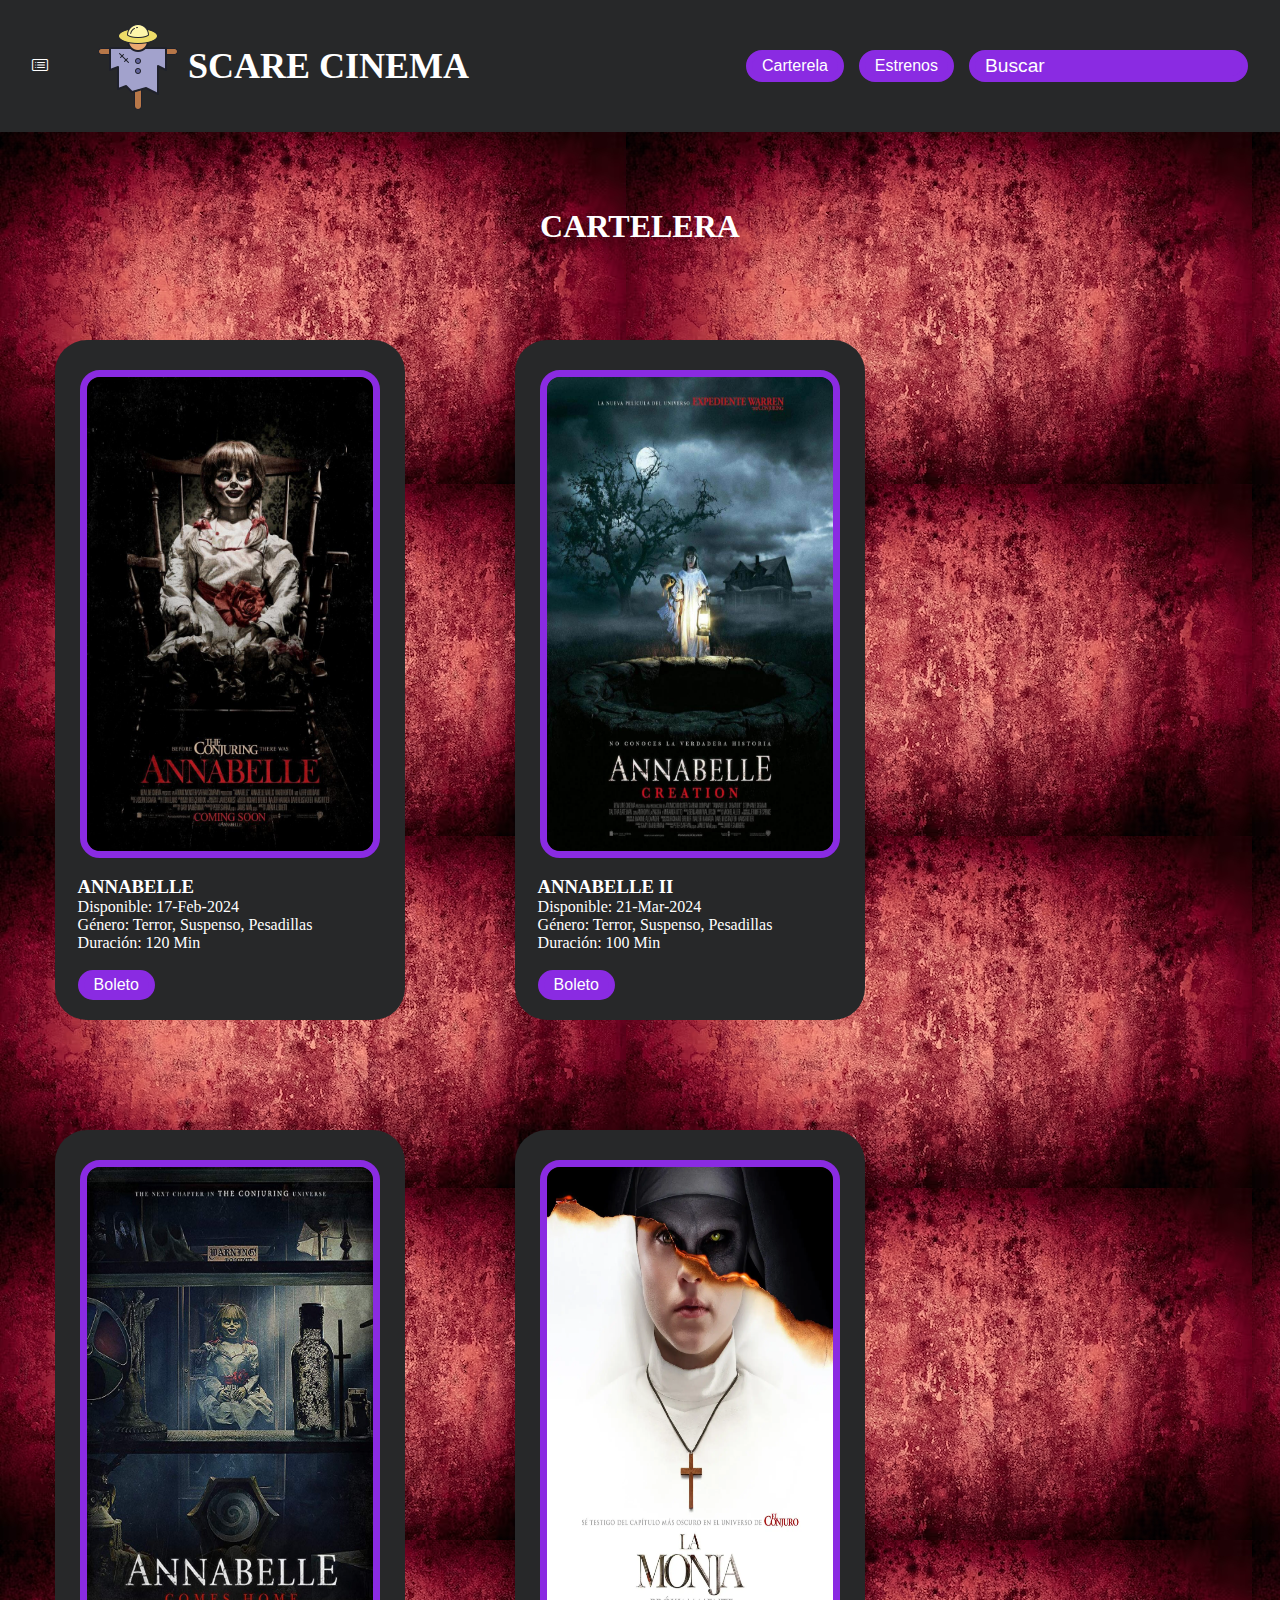
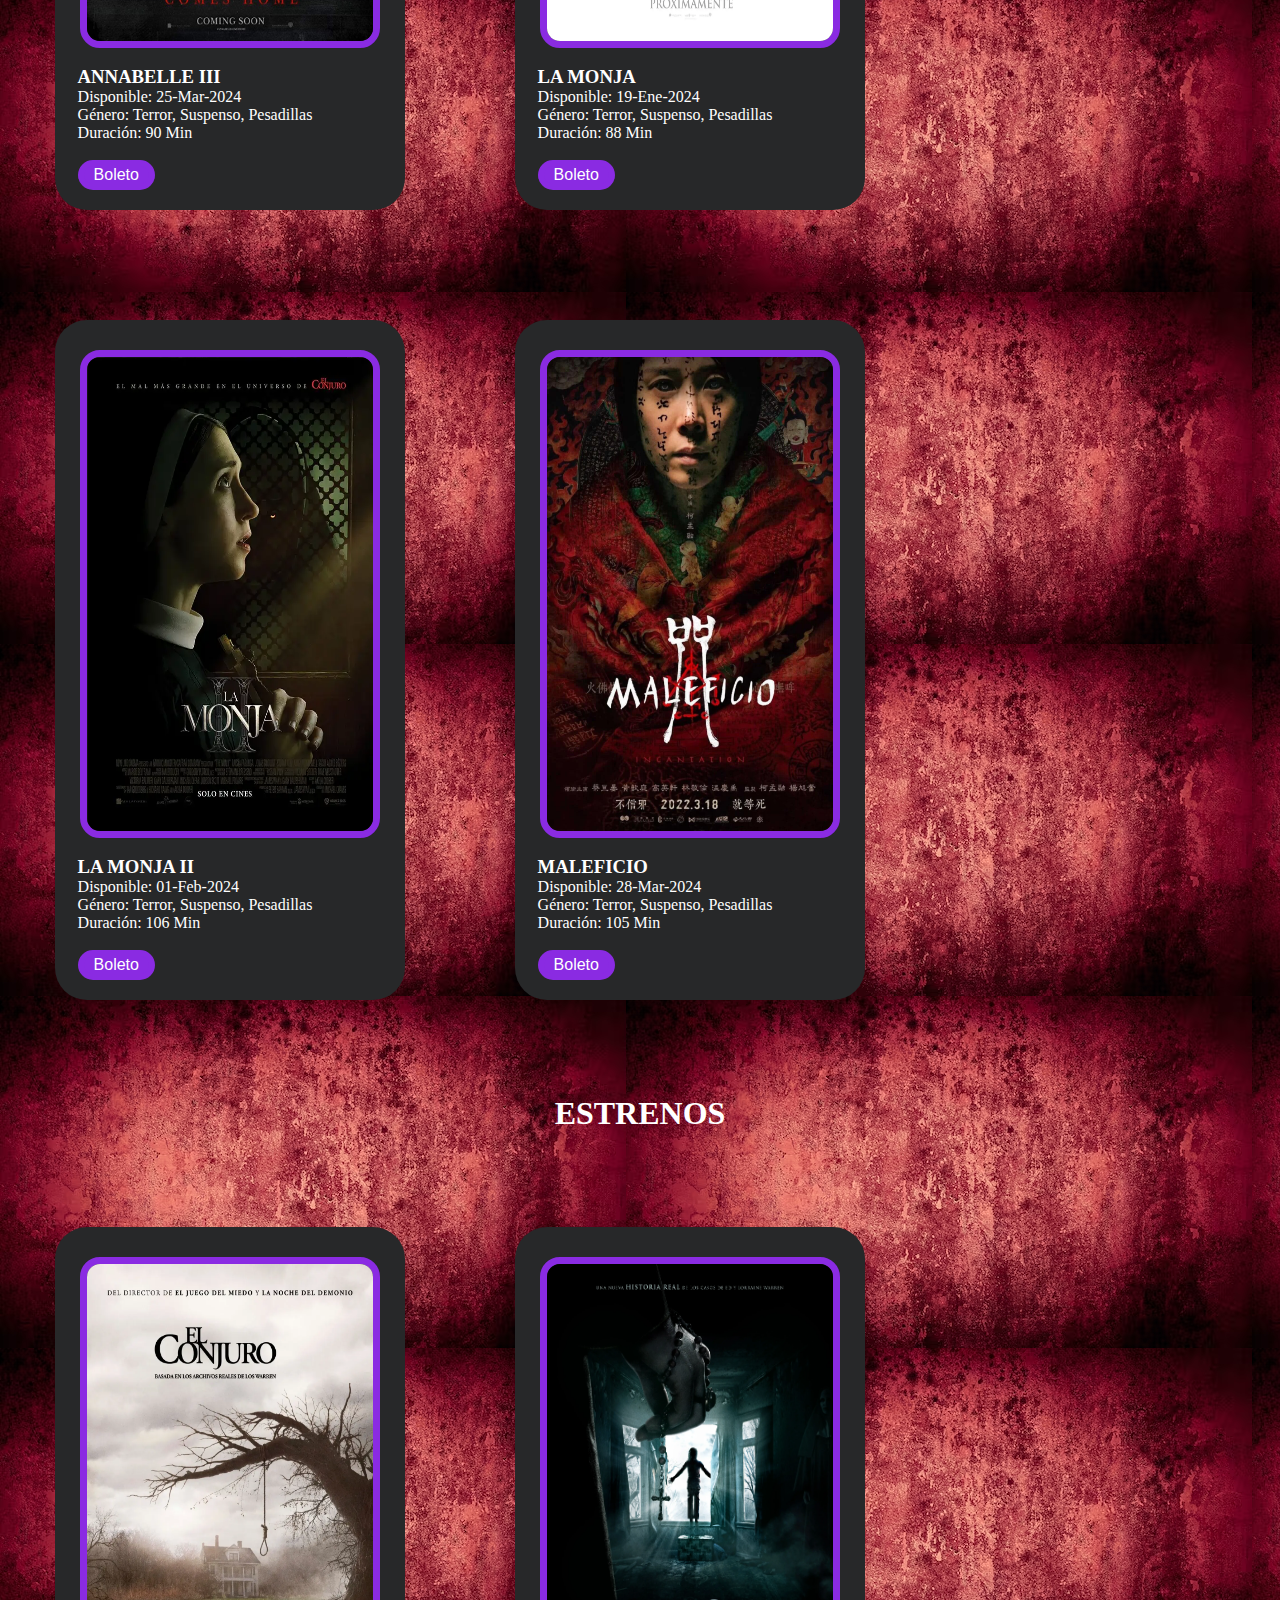
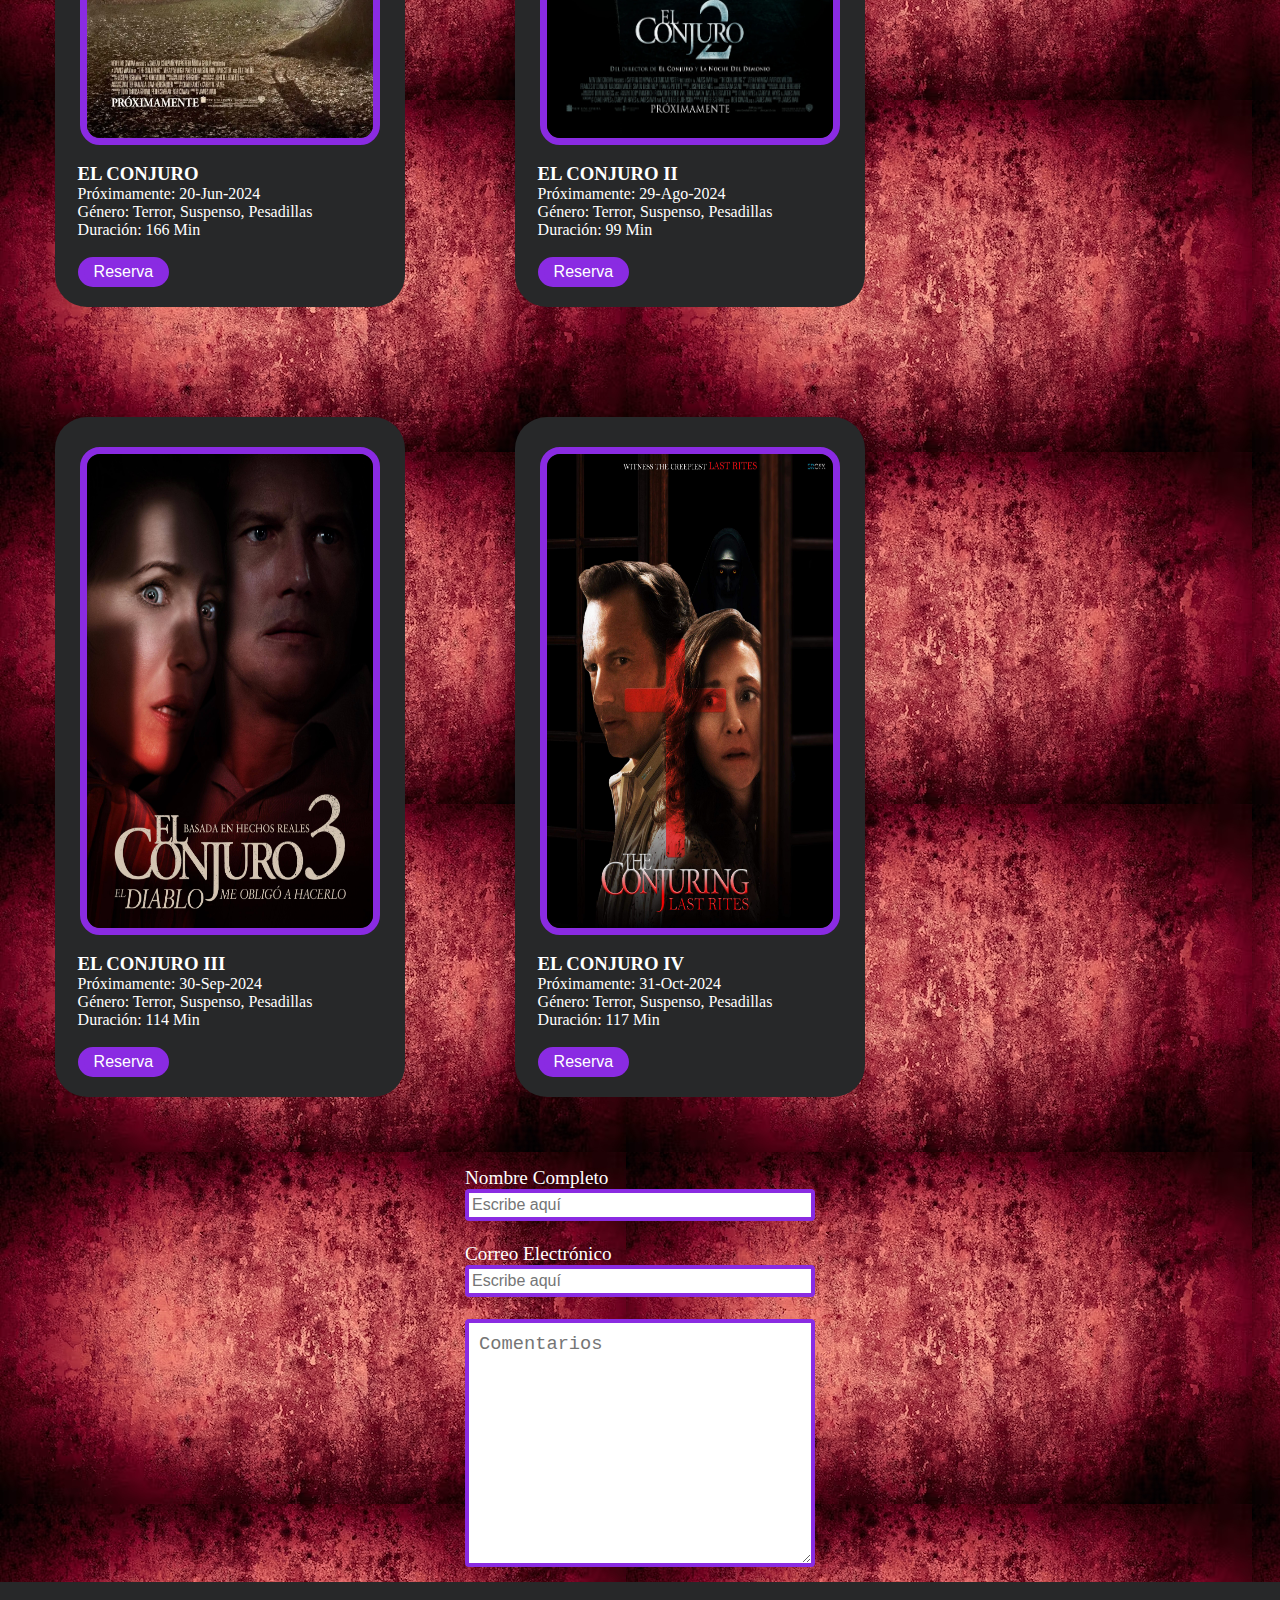
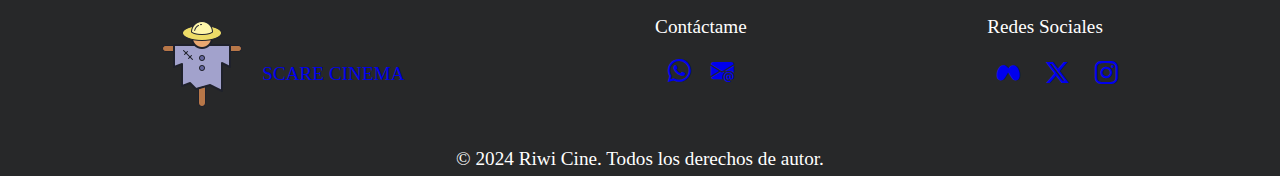
<file: index.html>
<!DOCTYPE html>
<html lang="es">
<head>
    <meta charset="UTF-8">
    <meta name="viewport" content="width=device-width, initial-scale=1.0">
    <meta name="description"content="" />
    <meta name="keywords"content="">
    <meta name="sitedomain" content="https://example.com/" />
    <meta name="organization" content="" />
    <meta name="author" content="" />
    <meta name="designer" content="" />
    <meta name="copyright" content="© 2024 Riwi SCARE CINEMA. Todos los derechos reservados" >
    <meta name="robots" content="index,follow" />
    <meta name="googlebot" content="index,follow" />
    <meta name="revisit-after" content="15days" />
    <link rel="stylesheet" href="./src/css/style.css">
    <link rel="stylesheet" href="https://cdn.jsdelivr.net/npm/bootstrap-icons@1.11.3/font/bootstrap-icons.min.css">
    <link rel="shortcut icon" href="./public/img/favicon.ico" type="image/x-icon">
    <title>SCARE CINEMA</title>
</head>
<body>
    <header>
        <nav class="navegacion">  
            <div class="logo">
                <i class="bi bi-card-list"></i>
                <div class="titulo-img">
                    <img src="./public/img/barraNav.webp" alt="Es un logo de un espantapajaros">
                    <h1>SCARE CINEMA</h1>
                </div>
            </div>
            <div class="anclas">
                <button>
                    <a href="#cartelera">Carterela</a>
                </button>
                <button>
                    <a href="#estrenos">Estrenos</a>
                </button>
                <input class="input-quemado" type="text" placeholder="Buscar">
            </div>
        </nav>    
    </header>
    <main>
        <section class="fondo">
                <article id="cartelera">
                    <br>
                    <br>
                    <h2>CARTELERA</h2>
                    <div class="organizacion">
                        <figure class="config-img">
                            <img src="./public/img/Annabelle.webp" alt="Imagen de annabelle"> 
                            <br>
                            <div class="descripcion">
                            <h3>ANNABELLE</h3>
                            <p>Disponible: 17-Feb-2024</p>
                            <p>Género: Terror, Suspenso, Pesadillas</p>
                            <p>Duración: 120 Min</p>
                            <br>
                            <button>
                                <a href="https://sucursalpersonas.transaccionesbancolombia.com/mua/USER?scis=KCZ8YmSsVfD1VEuKJYqaHzT9nbLBG2rJ0xJ68xrQrT0%3D#no-back-button">Boleto</a>
                            </button>
                            </div>
                        </figure>
                        <figure class="config-img">
                            <img src="./public/img/Annabelle_2.webp" alt="Imagen de annabelle 2">
                            <br>
                            <div class="descripcion">
                            <h3>ANNABELLE II</h3>
                            <p>Disponible: 21-Mar-2024</p>
                            <p>Género: Terror, Suspenso, Pesadillas</p>
                            <p>Duración: 100 Min</p>
                            <br>
                            <button>
                                <a href="https://sucursalpersonas.transaccionesbancolombia.com/mua/USER?scis=KCZ8YmSsVfD1VEuKJYqaHzT9nbLBG2rJ0xJ68xrQrT0%3D#no-back-button">Boleto</a>
                            </button>
                            </div>
                        </figure>
                        <figure class="config-img">
                            <img src="./public/img/Annabelle_3.webp" alt="Imagen de annabelle 3">
                            <br>
                            <div class="descripcion">
                            <h3>ANNABELLE III</h3>
                            <p>Disponible: 25-Mar-2024</p>
                            <p>Género: Terror, Suspenso, Pesadillas</p>
                            <p>Duración: 90 Min</p>
                            <br>
                            <button>
                                <a href="https://sucursalpersonas.transaccionesbancolombia.com/mua/USER?scis=KCZ8YmSsVfD1VEuKJYqaHzT9nbLBG2rJ0xJ68xrQrT0%3D#no-back-button">Boleto</a>
                            </button>
                            </div>
                        </figure>
                        <figure class="config-img">
                            <img src="./public/img/LaMonja.webp" alt="Imagen de la monja">
                            <br>
                            <div class="descripcion">
                            <h3>LA MONJA</h3>
                            <p>Disponible: 19-Ene-2024</p>
                            <p>Género: Terror, Suspenso, Pesadillas</p>
                            <p>Duración: 88 Min</p>
                            <br>
                            <button>
                                <a href="https://sucursalpersonas.transaccionesbancolombia.com/mua/USER?scis=KCZ8YmSsVfD1VEuKJYqaHzT9nbLBG2rJ0xJ68xrQrT0%3D#no-back-button">Boleto</a>
                            </button>
                            </div>
                        </figure>
                        <figure class="config-img">
                            <img src="./public/img/LaMonja_2.webp" alt="Imagen de la monja 2">
                            <br>
                            <div class="descripcion">
                            <h3>LA MONJA II</h3>
                            <p>Disponible: 01-Feb-2024</p>
                            <p>Género: Terror, Suspenso, Pesadillas</p>
                            <p>Duración: 106 Min</p>
                            <br>
                            <button>
                                <a href="https://sucursalpersonas.transaccionesbancolombia.com/mua/USER?scis=KCZ8YmSsVfD1VEuKJYqaHzT9nbLBG2rJ0xJ68xrQrT0%3D#no-back-button">Boleto</a>
                            </button>
                            </div>
                        </figure>
                        <figure class="config-img">
                            <img src="./public/img/Maleficio.webp" alt="Imagen de maleficio">
                            <br>
                            <div class="descripcion">
                            <h3>MALEFICIO</h3>
                            <p>Disponible: 28-Mar-2024</p>
                            <p>Género: Terror, Suspenso, Pesadillas</p>
                            <p>Duración: 105 Min</p>
                            <br>
                            <button>
                                <a href="https://sucursalpersonas.transaccionesbancolombia.com/mua/USER?scis=KCZ8YmSsVfD1VEuKJYqaHzT9nbLBG2rJ0xJ68xrQrT0%3D#no-back-button">Boleto</a>
                            </button>
                            </div>
                        </figure>
                    </div>
                </article>
                <article id="estrenos">
                    <h2>ESTRENOS</h2>
                    <div class="organizacion">
                        <figure class="config-img">
                            <img src="./public/img/ElConjuro.webp" alt="Imagen del conjuro">
                            <br>
                            <div class="descripcion">
                            <h3>EL CONJURO</h3>
                            <p>Próximamente: 20-Jun-2024</p>
                            <p>Género: Terror, Suspenso, Pesadillas</p>
                            <p>Duración: 166 Min</p>
                            <br>
                            <button>
                                <a href="https://www.paypal.com/co/home">Reserva</a>
                            </button>
                            </div>
                        </figure>
                        <figure class="config-img">
                            <img src="./public/img/ElConjuro_2.webp" alt="Imagen del conjuro 2">
                            <br>
                            <div class="descripcion">
                            <h3>EL CONJURO II</h3>
                            <p>Próximamente: 29-Ago-2024</p>
                            <p>Género: Terror, Suspenso, Pesadillas</p>
                            <p>Duración: 99 Min</p>
                            <br>
                            <button>
                                <a href="https://www.paypal.com/co/home">Reserva</a>
                            </button>
                            </div>
                        </figure>
                        <figure class="config-img">
                            <img src="./public/img/ElConjuro_3.webp" alt="Imagen del conjuro 3">
                            <br>
                            <div class="descripcion">
                            <h3>EL CONJURO III</h3>
                            <p>Próximamente: 30-Sep-2024</p>
                            <p>Género: Terror, Suspenso, Pesadillas</p>
                            <p>Duración: 114 Min</p>
                            <br>
                            <button>
                                <a href="https://www.paypal.com/co/home">Reserva</a>
                            </button>
                            </div>
                        </figure>
                        <figure class="config-img">
                            <img src="./public/img/ElConjuro_4.webp" alt="Imagen del conjuro 4">
                            <br>
                            <div class="descripcion">
                            <h3>EL CONJURO IV</h3>
                            <p>Próximamente: 31-Oct-2024</p>
                            <p>Género: Terror, Suspenso, Pesadillas</p>
                            <p>Duración: 117 Min</p>
                            <br>
                            <button>
                                <a href="https://www.paypal.com/co/home">Reserva</a>
                            </button>
                            </div>
                        </figure>
                    </div>
                </article>
        </section>
        <section>
            <form action="#" method="post">
                <div>
                    <p>Nombre Completo</p>
                    <label for="nombre"></label>
                    <input class="input-formu" type="text" name="nombre" id="nombre" placeholder="Escribe aquí" required>
                </div>
                <br>
                <div>
                    <p>Correo Electrónico</p>
                    <label for="email"></label>
                    <input class="input-formu" type="email" name="email" id="email" placeholder="Escribe aquí" required>
                </div>
                <br>
                <textarea name="comentarios" id="comentarios" rows="10" placeholder="Comentarios" required></textarea>
            </form>
        </section>
    </main>
    <footer>
        <section>
            <div class="contenedor-footer">
                <div class="pie-icon">
                    <img src="./public/img/barraNav.webp" alt="Es un logo de un espantapajaros">
                    <a href="index.html">SCARE CINEMA</a>
                </div>
                <div class="contacto">
                    <p>Contáctame</p>
                    <div class="contc">
                        <a href="https://wa.me/573135664514/?text = linea de soporte">
                            <i class="bi bi-whatsapp"></i>
                        </a>
                        <a href="https://www.gmail.com/mail/help/intl/es/about.html?iframe">
                            <i class="bi bi-envelope-at-fill"></i>
                        </a>
                    </div>
                </div>
                <div class="redes">
                    <p>Redes Sociales</p>
                    <br>
                    <a href="https://www.facebook.com/Meta/?lang=es">
                        <i class="bi bi-meta"></i>
                    </a>
                    <a href="https://twitter.com/?lang=es">
                        <i class="bi bi-twitter-x"></i>
                    </a>
                    <a href="https://www.instagram.com/?lang=es">
                        <i class="bi bi-instagram"></i>
                    </a>
                </div>
            </div>
            <div class="copyright">
                <p>
                    © 2024 Riwi Cine. Todos los derechos de autor.
                </p>
            </div>
        </section>
    </footer>
</body>
</html>
</file>
<file: src/css/style.css>
.navegacion {
    background-color: #272829; 
    color: white;
    display: flex;
    justify-content: space-between;
    align-items: center;
    padding: 16px 32px;
}

.logo {
    display: flex;
    justify-content: space-between;
    align-items: center;
    gap: 40px;
}

.titulo-img {
    font-size: 18px;
    display: flex;
    align-items: center;
}

.anclas {
    text-decoration: none;
    display: flex;
    gap: 15px;
}

.anclas >::placeholder {
    color: white;
}

.input-quemado {
    background-color: blueviolet;
    font-size: larger;
    border: 6px solid blueviolet;
    border-radius: 20px;
    padding: 10px;
    height: 16px;
}

.fondo {
    background-image: url("../../public/img/background.webp");
    object-fit: contain;
}

.organizacion {
    display: flex;
    flex-flow: row wrap;
}

.config-img {
    width: 350px;
    height: 680px;
    margin: 55px;
    border-radius: 32px;
    display: flex;
    flex-direction: column;
    align-items: center;
    background-color: #272829;
    padding-top: 30px;
    padding-bottom: 20px;
}

.config-img img {
    width: 300px;
    height: 500px;
    border: 7px solid blueviolet;
    border-radius: 20px;
}

.descripcion {
    color: white;
    display: flex;
    flex-direction: column;
    align-items: start;
    justify-content: start;
    margin-left: -70px;
}

form {
    background-image: url("../../public/img/background.webp");
    object-fit: contain;
    color: white;
    font-size: larger;
    display: flex;
    flex-direction: column;
    align-items: center;
    justify-content: center;
    padding: 15px;
}

.input-formu {
    font-size: medium;
    width: 350px;
    border: 4px solid blueviolet;
    border-radius: 4px;
    padding: 3px;
}

textarea {
    font-size: larger;
    width: 350px;
    padding: 10px;
    border: 4px solid blueviolet;
    border-radius: 4px;
}

footer {
    color: white;
    background-color: #272829;
    margin: 0;
    padding: 0;
    box-sizing: border-box;
    padding: 16px 32px;
}

.contenedor-footer {
    display: flex;
    justify-content: space-around;
}

.pie-icon {
    display: flex;
    justify-content: left;
    text-align: left;
    align-items: center;
}

.contacto {
    font-size: larger;
    display: flex;
    flex-direction: column;
    justify-content: center;
    align-items: center;
    padding-top: 18px;
}

.contc {
    display: flex;
    margin-bottom: 60px;
    padding-top: 10px;
}

.redes {
    font-size: larger;
    justify-content: right;
    align-items: end;
    padding-top: 18px;
}

.copyright {
    font-size: larger;
    display: flex;
    justify-content: center;
    padding-top: 20px;
}

* {
    margin: 0;
    padding: 0;
    box-sizing: border-box;
}

button a {
    color: white;
}

button {
    background-color: blueviolet;
    border: 6px solid blueviolet;
    border-radius: 20px;
}

a {
    font-size: larger;
    text-decoration: none;
    padding: 10px;
    height: 16px;   
}

h2 {
    color: white;
    padding: 40px;
}

h2 {
    text-align: center;
    font-size: xx-large;
}
</file>
